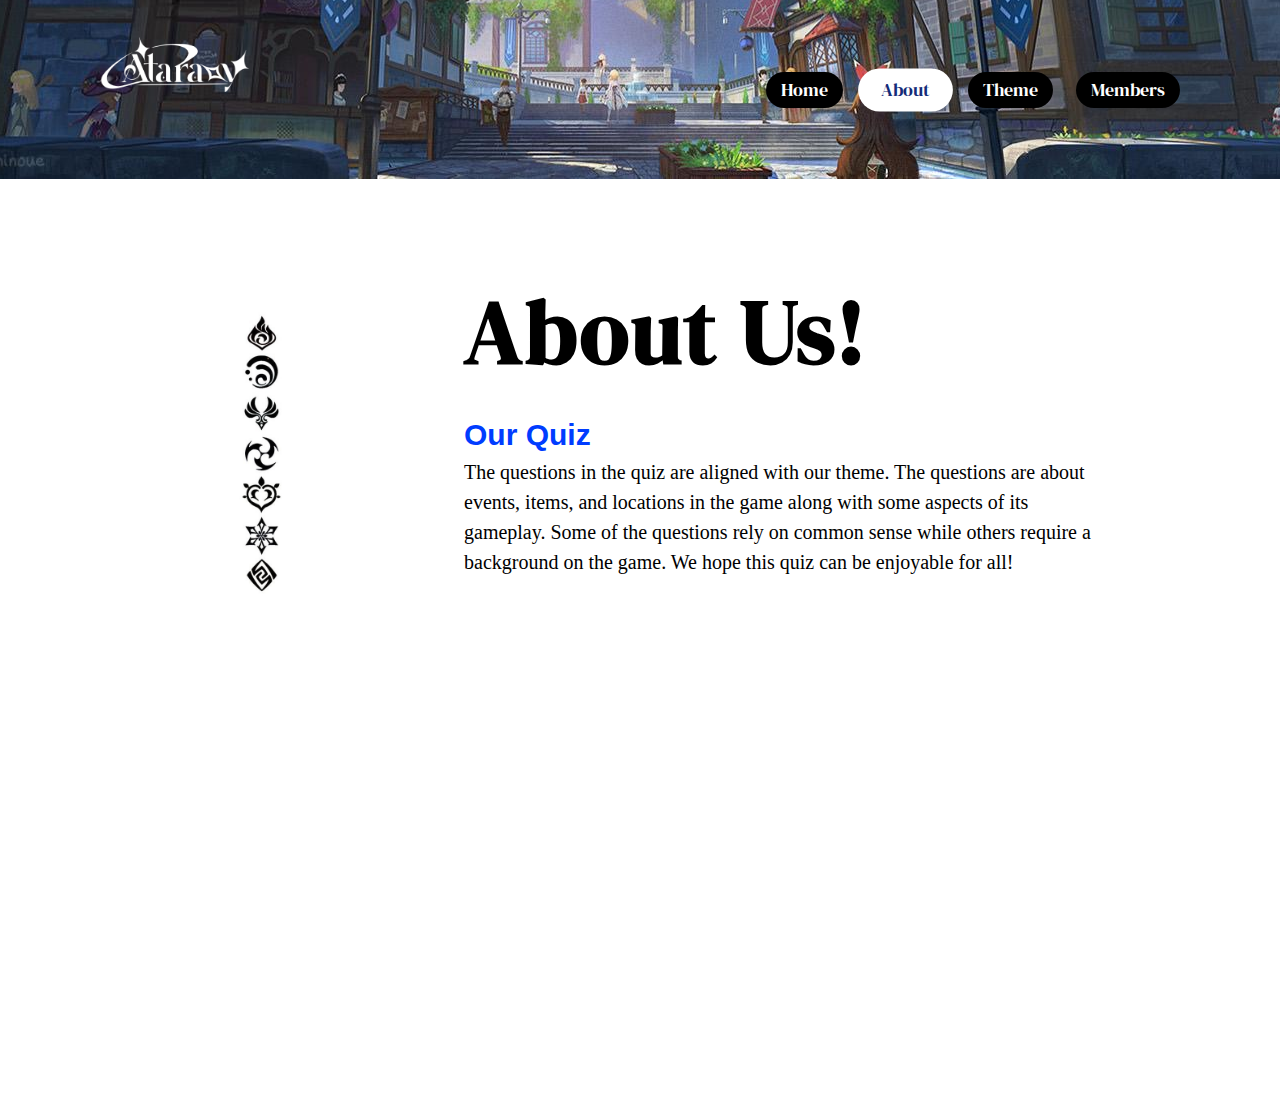
<file: about.html>
<html lang="en">
<head>
    <meta charset="UTF-8"> 
    <meta name="viewport" content="width-device-width, initial scale=1.0">
    <title> About us!</title>
    <link rel="stylesheet" href="aboutstyle.css">
    <link href="https://fonts.googleapis.com/css2?family=DM+Serif+Display:ital@0;1&display=swap" rel="fonts">  
    <script src="https://cdnjs.cloudflare.com/ajax/libs/font-awesome/6.5.1/css/all.min.css"> </script>
</head>
<body>
    <header>
        <img src="logo.png" class="logo">
        <nav class="navigation">
            <a href="index.html">Home<span></span></a>
            <a href="about.html" class="active">About<span></span></a>
            <a href="theme.html">Theme<span></span></a>
            <a href="members.html">Members<span></span></a>
        </nav>
    </header>

    <div class="wrapper">
        <div class="row">
            <div class="image-section">
                <img src="about.jpg">
            </div>
            <div class="content">
                <h1> About Us! </h1>
                <h2> Our Quiz </h2>
                <p> The questions in the quiz are aligned with our theme. The questions are about events, items, and locations in the game
                    along with some aspects of its gameplay. Some of the questions rely on common sense while others require a 
                    background on the game. We hope this quiz can be enjoyable for all! </p>
                
</body>
</file>
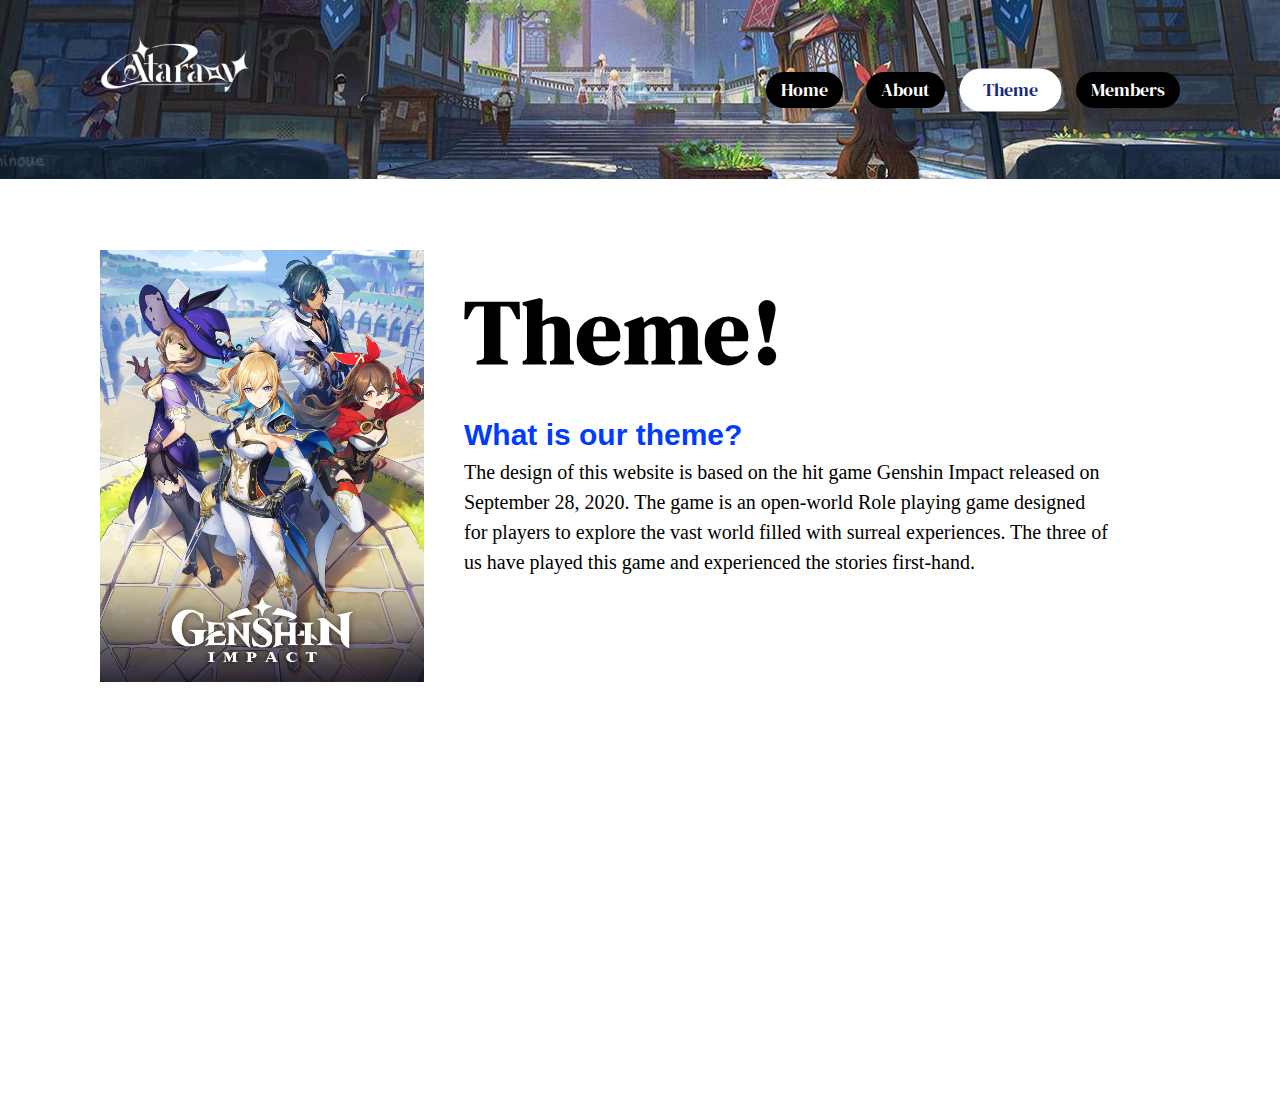
<file: theme.html>
<html lang="en">
<head>
    <meta charset="UTF-8"> 
    <meta name="viewport" content="width-device-width, initial scale=1.0">
    <title> Our Theme!</title>
    <link rel="stylesheet" href="aboutstyle.css">
    <link href="https://fonts.googleapis.com/css2?family=DM+Serif+Display:ital@0;1&display=swap" rel="fonts">  
    <script src="https://cdnjs.cloudflare.com/ajax/libs/font-awesome/6.5.1/css/all.min.css"> </script>
</head>
<body>
    <header>
        <img src="logo.png" class="logo">
        <nav class="navigation">
            <a href="index.html">Home<span></span></a>
            <a href="about.html" >About<span></span></a>
            <a href="theme.html" class="active">Theme<span></span></a>
            <a href="members.html">Members<span></span></a>
        </nav>
    </header>

    <div class="wrapper">
        <div class="row">
            <div class="image-section">
                <img src="theme.jpg">
            </div>
            <div class="content">
                <h1> Theme! </h1>
                <h2> What is our theme? </h2>
                <p> The design of this website is based on the hit game Genshin Impact released on September 28, 2020. The game is an open-world Role playing game designed for players to explore the vast world filled with surreal experiences. The three of us have played this game and experienced the stories first-hand. </p>
                
</body>
</file>
<file: aboutstyle.css>
@import url('https://fonts.googleapis.com/css2?family=DM+Serif+Display:ital@0;1&display=swap" rel="stylesheet');

* {
    margin:0px;
    padding: 0px;
    box-sizing: border-box;
    font-family: 'DM Serif Display', serif ;
}

header{
    position: absolute;
    top: 0;
    left: 0;
    width: 100%;
    padding: 30px 100px;
    display: flex;
    justify-content: space-between;
    align-items: center;
    z-index: 100;
    background: url(aboutbg.jpg) bottom;
}

.logo{
    width: 150px;
    cursor: pointer;
    user-select: none;
    margin-bottom: 50px;
}

.navigation a{
    position: relative;
    font-size: 1.1em;
    color: #fff;
    background-color: black;
    border-radius: 30px;
    text-decoration: none;
    margin-left: 20px;
    padding: 6px 15px;
    transition: .5s;
}

.navigation a:hover, .navigation a.active{
    color: #142b79;
    background-color: white;
    border-radius:30px;
}

.navigation a span{
    position: absolute;
    top: 0;
    left: 0;
    width: 100%;
    height: 100%;
    background: #fff;
    border-radius: 30px;
    z-index: -1;
    transform: scale(0);
    opacity: 0;
    transition: .5s;
}

.navigation a:hover span, .navigation a.active span{
    transform: scale(1.2);
    opacity: 1;
}


.wrapper {
    width: 100%;
    min-height: 100vh;
    overflow: hidden;
    margin-top: 200px;
}

.row {
    width: 100%;
    padding: 50px 100px; 
}

.image-section {
    width: 30%;
    float: left;
}

.image-section img {
    width: 100%;
    height: auto;
}

.content {
    width: 60%;
    float: left;
    margin-left: 40px;
}

.content h1 {
    font-size: 90px;
    letter-spacing: 2px;
    margin-top: 20px;
}

.content h2 {
    font-size: 30px;
    font-family: Sans-serif;
    color: #003cff;
    margin-top: 25px;
}

.content p {
    font-size: 20px;
    font-family: serif;
    margin-top: 5px;
    line-height: 1.5;
}
</file>
